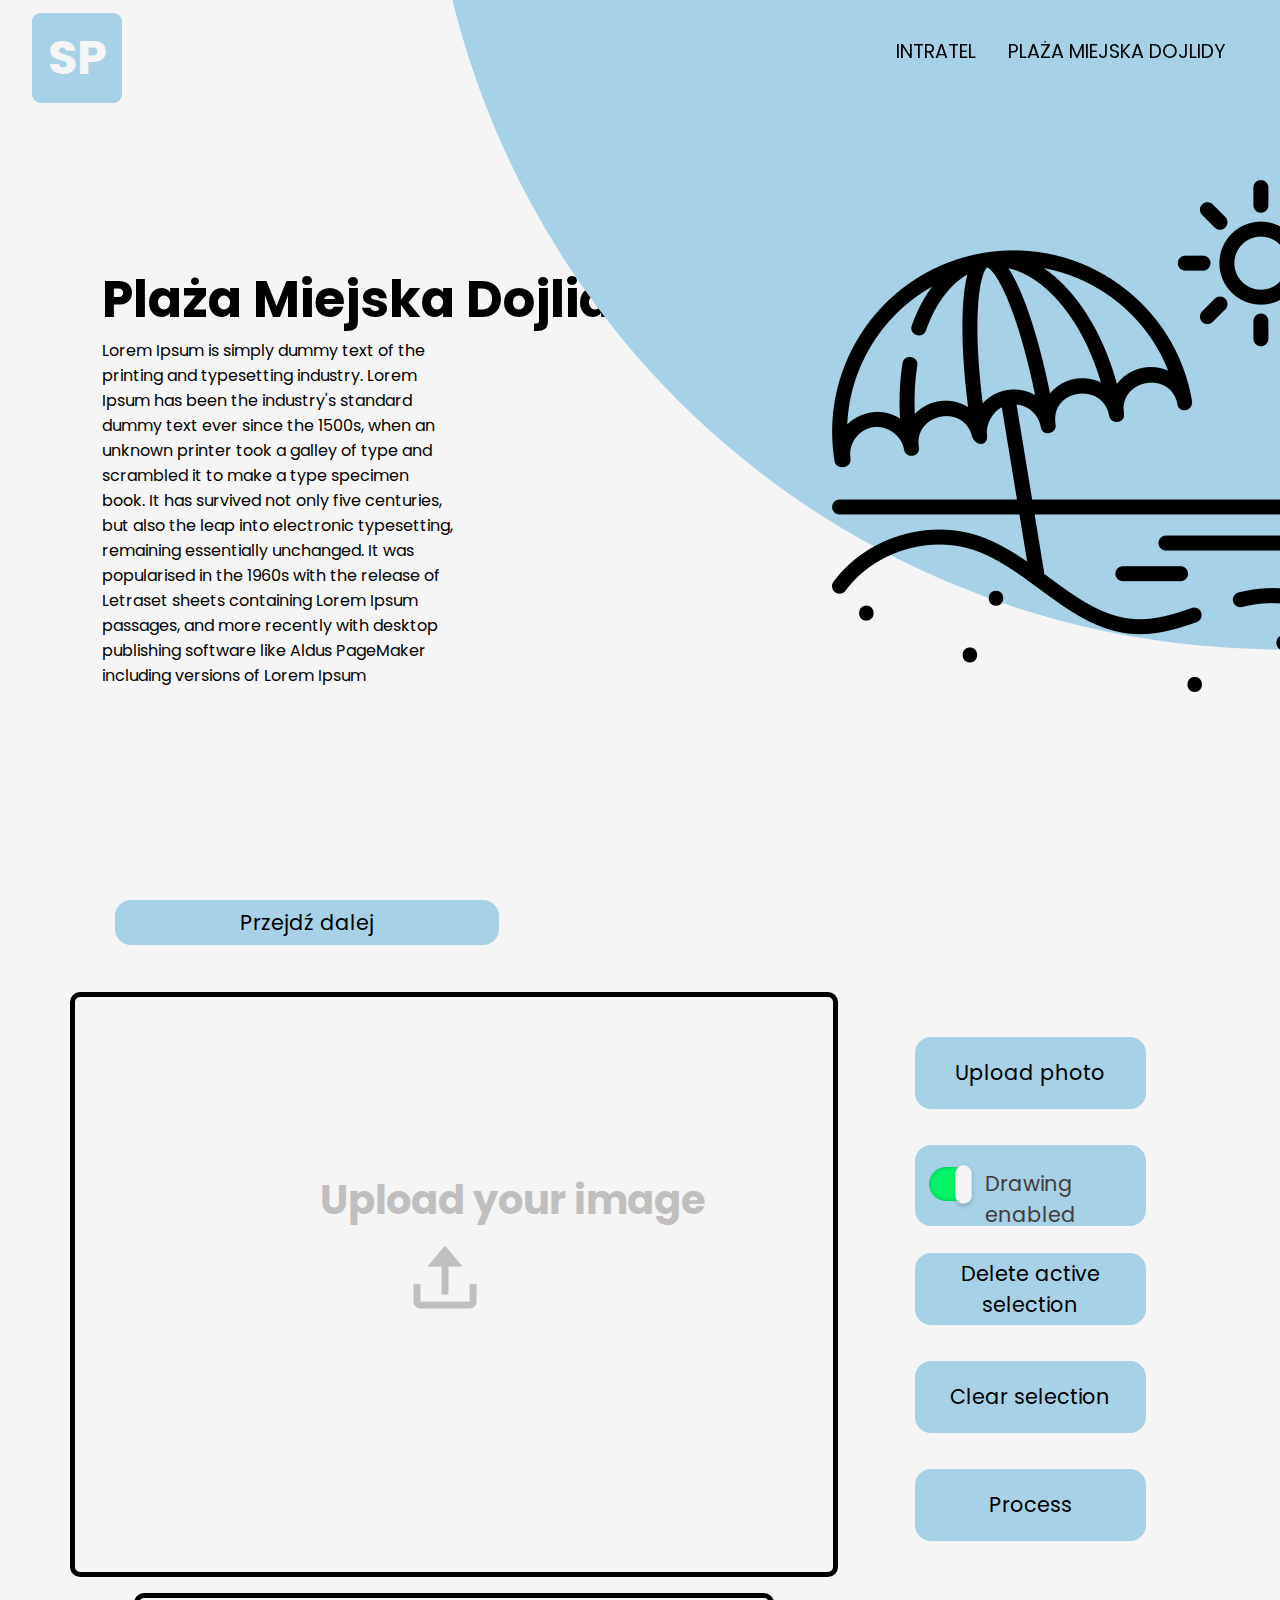
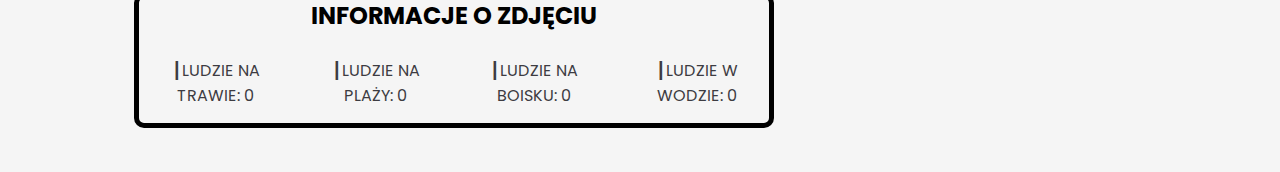
<file: website/templates/index.html>
<!DOCTYPE html>
<html lang="en">

<head>
    <meta charset="UTF-8">
    <link rel="stylesheet" href="../static/styles/styles.css">
    <meta http-equiv="X-UA-Compatible" content="IE=edge">
    <meta name="viewport" content="width=device-width, initial-scale=1.0">
    <script src="../static/js/date.js"></script>
    <title>Dojlidy plaża</title>
</head>

<body>
    <div class="font_preload" style="opacity: 0">
        <span style="font-family: 'Share Tech Mono'"></span>
        <span style="font-family: 'Poppins'"></span>
    </div>
    <header>
        <div class="logo">
            <a href="index.html" class="logo">SP</a>
        </div>
          <ul class="menu">
            <li onclick="location.href='https://intratel.pl/';" class="menu-link">INTRATEL</li>
            <li onclick="location.href='http://miejskoaktywni.pl/kamera.php';"class="menu-link">PLAŻA MIEJSKA DOJLIDY</li>
            <li class="menu-link"><span id="time"></span></li>
          </ul>
          <div class="burger">
            <span></span>
            <span></span>
            <span></span>
          </div> 
    </header>
    <section id="jedynka">

        <div class="content">
            <div class="textBox">
                <h2>Plaża Miejska Dojlidy</h2>
                <p>Lorem Ipsum is simply dummy text of the printing and typesetting industry. Lorem Ipsum has been the industry's standard dummy text ever since the 1500s, when an unknown printer took a galley of type and scrambled it to make a type specimen book. It has survived not only five centuries, but also the leap into electronic typesetting, remaining essentially unchanged. It was popularised in the 1960s with the release of Letraset sheets containing Lorem Ipsum passages, and more recently with desktop publishing software like Aldus PageMaker including versions of Lorem Ipsum</p>
            </div>
        </div>
        
        <div class="kolko"></div> 

        <div class="AI">
            <img src="../static/styles/images/plaza.png">
        </div>

        <a href="#dwojka">
            <button class="zobacz_wiecej" hr>
                <p class="przycisk_text">Przejdź dalej</p>
            </button>
        </a>
    
    </section>
    <section id="dwojka">

        <div class="prostokat2">
            <h2>INFORMACJE O ZDJĘCIU</h2>
            <div class="text">
                <p>┃LUDZIE NA TRAWIE: 0</p>
                <p>┃LUDZIE NA PLAŻY: 0</p>
                <p>┃LUDZIE NA BOISKU: 0</p>
                <p>┃LUDZIE W WODZIE: 0</p>
        </div>

        </div>
        <div class="upload">
            <button type="button" class="btn" onclick="canvas.remove(...canvas.getObjects());">
                <input type="file" id="image_input">
                <p class="przycisk_text"> Upload photo </p>
            </button>
        </div>

        <h1>Upload your image</h1>

        <img class="pull" src="../static/styles/images/1024px-OOjs_UI_icon_upload.svg.png">

        <div class="prostokat" id="image_box">

            <div id="display_image"><canvas id="image_canvas" class="picture" ></canvas></div>
            <script type="text/javascript" src="../static/js/fit_canvas.js"></script>
            <script src="../static/js/upload.js"></script>
        </div>

            <button class="przycisk" onclick="canvas.remove(...canvas.getObjects());">
                <p class="przycisk_text"> Clear selection </p>
            </button>
            <button class="przycisk2" onclick="canvas.remove(canvas.getActiveObject())">
                <p class="przycisk_text"> Delete active selection </p>
            </button>
            <button class="przycisk3" onclick="sendToAI()">
                <p class="przycisk_text"> Process </p>
            </button>

            <div class="wlacznik" >
                <input type="checkbox" id="create-polygon" name="selection">
                <label for="selection">
                    <span class="przycisk_text">Drawing enabled</span>
                </label>
            </div>

    

    </section>
        
</body>
</html>
<script type="text/javascript" src="../static/js/jquery-2.1.1.min.js"></script>
<script type="text/javascript" src="../static/js/materialize.min.js"></script>
<script type="text/javascript" src="../static/js/fabric.min.js"></script>
<script type="text/javascript" src="../static/js/script.js"></script>
<script type="text/javascript" src="../static/js/polygon.js"></script>
</file>
<file: website/static/styles/styles.css>
@import url('https://fonts.googleapis.com/css2?family=Poppins:wght@300&display=swap');
@import url('https://fonts.googleapis.com/css2?family=Share+Tech+Mono&display=swap');
*
{
  margin: 0;
  padding: 0;
  box-sizing: border-box;
  font-family: 'Poppins',sans-serif;
}
html{
  scroll-behavior: smooth;
  display: block;
} 
body{
  background-color: whitesmoke;
  width: 100%;
  min-height: 100vh;
}
header {
  display: flex;
  justify-content: space-between;
  padding: 0.8rem 2rem;
  position: sticky;
  top: 0;
  background: transparent;
  z-index: 100;
  transition: all 0.4s ease-in-out;
}
header.active {
  box-shadow: black;
}

.menu {
  display: flex;
  flex-direction: column;
  justify-content: space-around;
  text-align: center;
  font-size: 1.8rem;
  color: whitesmoke;
  font-weight: bold;
  height: 100vh;
  width: 100vw;
  background: #A6D1E6;
  position: absolute;
  left: 0;
  top: 0;
  transform: translateX(-100%);
  transition: all 0.3s ease-in-out;
  position: fixed;
}

.menu.active {
  transform: translateX(0);
}

.burger {
  height: 3.4rem;
  width: 3.4rem;
  display: flex;
  flex-direction: column;
  justify-content: space-around;
  background: transparent;
  border: none;
  align-items: flex-end;
  cursor: pointer;
  position: relative;
  transition: all 0.3s ease-in-out;
}

.burger.active {
  z-index: 10;
}

.burger.active > span {
  background:white;
}

.burger span {
  width: 100%;
  height: 0.3rem;
  border-radius: 0.5rem;
  background: black;
  transition: all 0.3s ease-in-out;
}

.burger span:nth-child(2) {
  width: 80%;
}

.burger span:nth-child(3) {
  width: 60%;
}

.burger.active > span:nth-child(1) {
  transform: rotate(-45deg) translateY(1rem) translateX(-0.1rem);
  width: 80%;
}

.burger.active > span:nth-child(2) {
  transform: rotate(45deg) translateY(-0.7rem) translateX(0.2rem);
}

.burger.active > span:nth-child(3) {
  transform: translateX(100vw);
}

.menu-link {
  position: relative;
  cursor: pointer;
}


@media only screen and (min-width: 900px) {
  .burger {
    display: none;
  }
  .burger.active .line:first-child {
    transform: translateY(300px);
  }
  .menu {
    position: fixed;
    left: 70%;
    top: 3%;
    background: inherit;
    color: black;
    list-style: none;
    flex-direction: row;
    height: inherit;
    width: max-content;
    gap: 2rem;
    font-size: 1.2rem;
    font-weight: normal;
    align-items: center;
    transform: translateX(0);
  }

  .menu-link::after {
    content: '';
    width: 0%;
    height: 0.2rem;
    background: black;
    position: absolute;
    bottom: -0.2rem;
    left: 0;
    border-radius: 2rem;
    transition: all 0.3s ease-in-out;
  }

  .menu-link:hover::after {
    width: 100%;
  }

  .menu-link:last-child {
    background: #A6D1E6;
    padding: 10px 10px;
    text-align: center;
    border-radius: 1rem;
    color: #FEFBF6;
  }

  .menu-link:last-child::after {
    display:block;
  }
}

.picture {
  width: 45.1%;
  height: 54.1%;
  border-radius: 10px;
  position: absolute;
  top: 2%;
  left: 1%;

}
.prostokat{
  width: 60%;
  height: 65%;
  position: absolute;
  top: 110.2%;
  left: 5.5%;
  border: 5px solid black ;
  border-radius: 10px;
  align-items: center;
  justify-content: center;
  display: flex;
  flex-direction: column;
  max-width: 100%;
}
.prostokat2{
  text-align: center;
  width: 50%;
  height: 15%;
  border-radius: 10px;
  position: absolute;
  top: 177%;
  left: 10.5%;
  border: 5px solid black ;
}
.text{
  position:relative;
  color: #3D3C42;
  top: 20%;
  left: 0.1rem; 
  font-size: 100%;
  display: flex;
  gap: 1rem;
  justify-content: center;
}
.przycisk{
  width:18%;
  height: 8%;
  position: absolute;
  top: 151.2%;
  left: 71.5%;
  border: none;
  color:black;
  background-color: #A6D1E6;
  border-radius: 1rem;
  box-shadow: inset 0 0 0 0 #A6D1E6;
  transition: ease-out 0.2s;
  font-size: 1rem;
  outline: none;
  font-size: 130%;
  border: 2px solid #A6D1E6 ;
}
.przycisk2{
  width:18%;
  height: 8%;
  position: absolute;
  top: 139.2%;
  left: 71.5%;
  border: none;
  color:black;
  background-color: #A6D1E6;
  border-radius: 1rem;
  box-shadow: inset 0 0 0 0 #A6D1E6;
  transition: ease-out 0.2s;
  font-size: 1rem;
  outline: none;
  font-size: 130%;
  border: 2px solid #A6D1E6 ;
}

.przycisk3{
width:18%;
height: 8%;
position: absolute;
top: 163.2%;
left: 71.5%;
border: none;
color:black;
background-color: #A6D1E6;
border-radius: 1rem;
box-shadow: inset 0 0 0 0 #A6D1E6;
transition: ease-out 0.2s;
font-size: 1rem;
outline: none;
font-size: 130%;
border: 2px solid #A6D1E6 ;
}
.przycisk:hover, .przycisk2:hover, .przycisk3:hover, .zobacz_wiecej:hover, .btn:hover{
  cursor: pointer;
  color: whitesmoke;
}
.logo {
  border-radius: 10%;
  cursor: pointer;
  width: 90px;
  height: 90px;
  background-color: #A6D1E6;
}
.logo a{
  display: flex;
  flex-direction: column;
  justify-content: space-around;
  text-align: center;
  font-size: 3rem;
  color: whitesmoke;
  font-weight: bold;
  text-decoration: none;
}
#display_image{
  width: 100%;
  height: 100%;
  background-position: center;
  background-size: cover;
  border-radius: 7.5px;
}
.btn{
  width:18%;
  height: 8%;
  position: absolute;
  top: 115.2%;
  left: 71.5%;
  overflow: hidden;
  border: none;
  color:black;
  background-color: #A6D1E6;
  border-radius: 1rem;
  box-shadow: inset 0 0 0 0 #A6D1E6;
  transition: ease-out 0.2s;
  font-size: 1rem;
  outline: none;
  font-size: 130%;
  border: 2px solid #A6D1E6 ;
}
.btn input[type="file"]{
  position: absolute;
  cursor: pointer;
  transform: scale(10);
  opacity: 0;
}

#time {
  padding-left: 3px;
}

.wlacznik {
  width:18%;
  height: 9%;
  position: absolute;
  top: 127.2%;
  left: 71.5%;
  border: none;
  color:black;
  background-color: #A6D1E6;
  border-radius: 1rem;
  box-shadow: inset 0 0 0 0 #A6D1E6;
  transition: ease-out 0.2s;
  font-size: 1rem;
  outline: none;
  font-size: 130%;
  border: 2px solid #A6D1E6 ;
}

label {
  color: #423c3c;
  justify-content: center;
  align-items: center;
  position: absolute;
  top: 27%;
  left: 30%;
}
.kolko{
  position: absolute;
  width: 110%;
  height: 110%;
  background:#A6D1E6;
  top: -0.5%;
  right: 0%;
  clip-path: circle(70% at right -20%);
  align-items: center;
}
input[type="checkbox"]{
  position: relative;
  width: 19%;
  height: 45%;
  -webkit-appearance: none;
  background: #c6c6c6;
  outline: none;
  border-radius: 20px;
  box-shadow: inset 0 0 5px rgba(0, 0, 0,.2);
  transition: .5s;
  position: absolute;
  top: 26%;
  left: 5%;
}
input:checked[type="checkbox"]{
  background: #03f467;
}
input[type="checkbox"]::before{
  content: '';
  position: absolute;
  width: 35%;
  height: 100%;
  border-radius: 20px;
  top: 0;
  left: 0;
  background: whitesmoke;
  transform: scale(1.1);
  box-shadow: 0 2px 5px rgba(0, 0, 0,.2);
  transition: .3s;
  cursor:pointer;
}
input:checked[type="checkbox"]::before{
  left: 64%;
}
.AI{
  position: absolute;
  left: 65%;
  top: 20%;
}
.content{
  position: absolute;
  top: 29%;
  left: 8%;
  display: flex;
  justify-content: space-between;
  align-items: center;
}
.content .textBox p{
  color: black;
  position: relative;
  max-width: 30%;
}
.content .textBox h2{
  color: black;
  font-size: 3.2rem;
}
.zobacz_wiecej{
  width:15%;
  height:5%;
  position: absolute;
  top: 62%;
  left:9%;
  border: none;
  color:black;
  background-color: #A6D1E6;
  border-radius: 1rem;
  box-shadow: inset 0 0 0 0 #A6D1E6;
  transition: ease-out 0.2s;
  font-size: 1rem;
  outline: none;
  font-size: 130%;
  border: 2px solid #A6D1E6 ;
  max-width: 30%;
  margin-left: auto;
}
section{
min-height: 92vh;
width: 100%;
}
#dwojka h1{
  color: rgb(192, 190, 190);
  position: absolute;
  left: 25%;
  top: 130%;
  font-size: 2.5rem;
}
.pull{
  filter: invert(86%) sepia(15%) saturate(9%) hue-rotate(314deg) brightness(86%) contrast(95%);
  width: 70px;
  height: 70px;
  position: absolute;
  left: 32%;
  top: 138%;
}
 @media only screen and (max-width: 1897px)  {
  .zobacz_wiecej{
    width:40%;
    height:5%;
    position: absolute;
    top: 100%;
    left:9%;
  }
 }
 @media only screen and (max-width: 900px)  {
  .prostokat{
    text-align: center;
    width: 90%;
    height: 65%;
    left: 4.5%;
  }
  .prostokat2{
    text-align: center;
    width: 90%;
    height: 15%;
    border-radius: 10px;
    left: 4.5%;
  }
  .przycisk{
    width:58%;
    height: 8%;
    position: absolute;
    top: 223.2%;
    left: 22%;
  }
  .przycisk2{
    width:58%;
    height: 8%;
    position: absolute;
    top: 213.2%;
    left: 22%;
  }
  .btn{
    width:58%;
    height: 8%;
    position: absolute;
    top: 193.2%;
    left: 22%;
  }
  .wlacznik {
    width:58%;
    height: 8%;
    position: absolute;
    top: 203.2%;
    left: 22%;
  }
  .przycisk3{
    width:58%;
    height: 8%;
    position: absolute;
    top: 233.2%;
    left: 22%;
  }
  
  .kolko{
    position: absolute;
    width: 110%;
    height: 110%;
    background:#A6D1E6;
    top: -0.5%;
    right: 0%;
    clip-path: circle(70% at right -20%);
    align-items: center;
  }
  .text{
    position:relative;
    color: #3D3C42;
    top: 20%;
    left: 0.1rem; 
    font-size: 80%;
    display: flex;
    gap: 1rem;
  }
  .AI{
    position: absolute;
    left: 60%;
    top: 20%;
    height: 4rem;
    width: 4rem;
  }
  .content{
    position: absolute;
    top: 13%;
    left: 8%;
    display: flex;
    justify-content: space-between;
    align-items: center;
  }
  .content .textBox p{
    color: black;
    position: relative;
    max-width: 60%;
    font-size: 1rem;
  }
  .content .textBox h2{
    color: black;
    font-size: 3.2rem;
  }
  .przycisk_text{
    font-size: 0.9rem;
  }
  .przycisk_text span{
    font-size: 0.5rem;
  }
  #dwojka h1{
    position: absolute;
    left: 15%;
    top: 130%;
    font-size: 1.9rem;
  }
  .zobacz_wiecej{
    width:40%;
    height:5%;
    position: absolute;
    top: 93%;
    left:9%;
  }
 }
</file>
